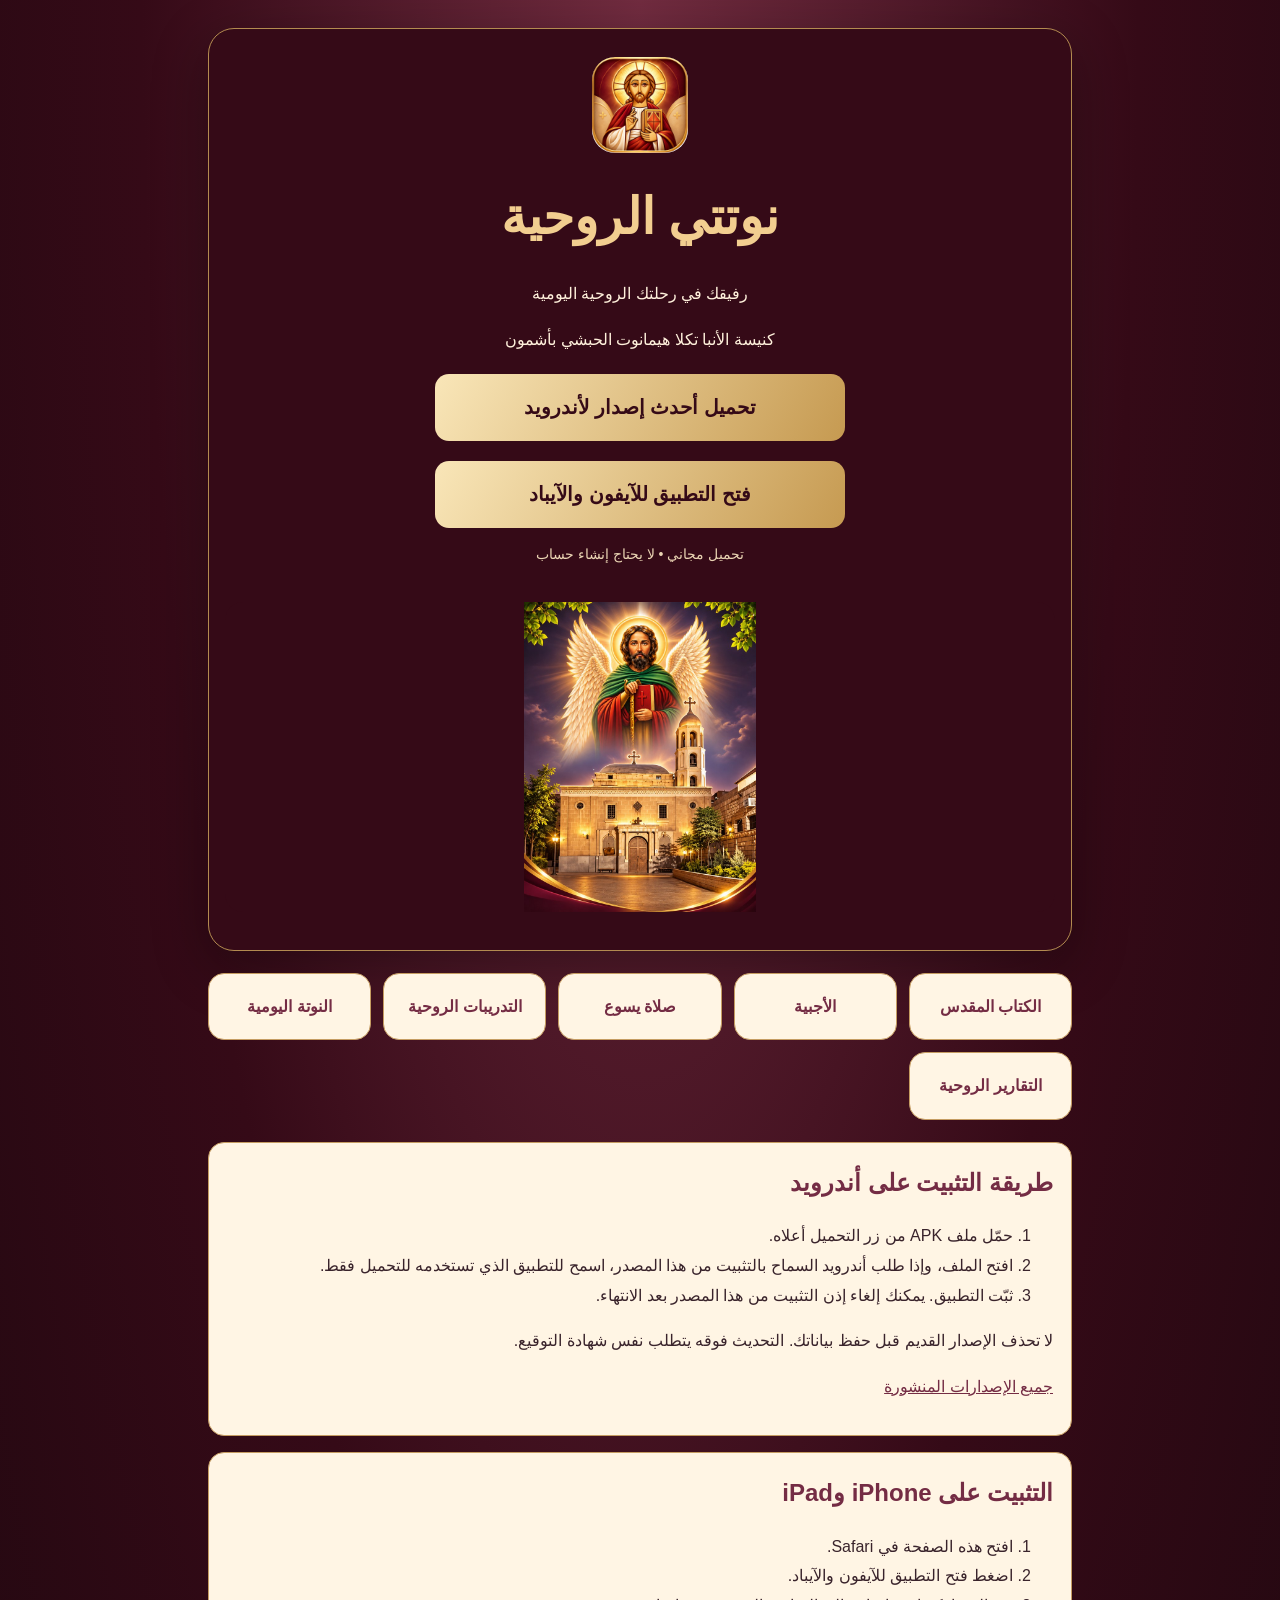
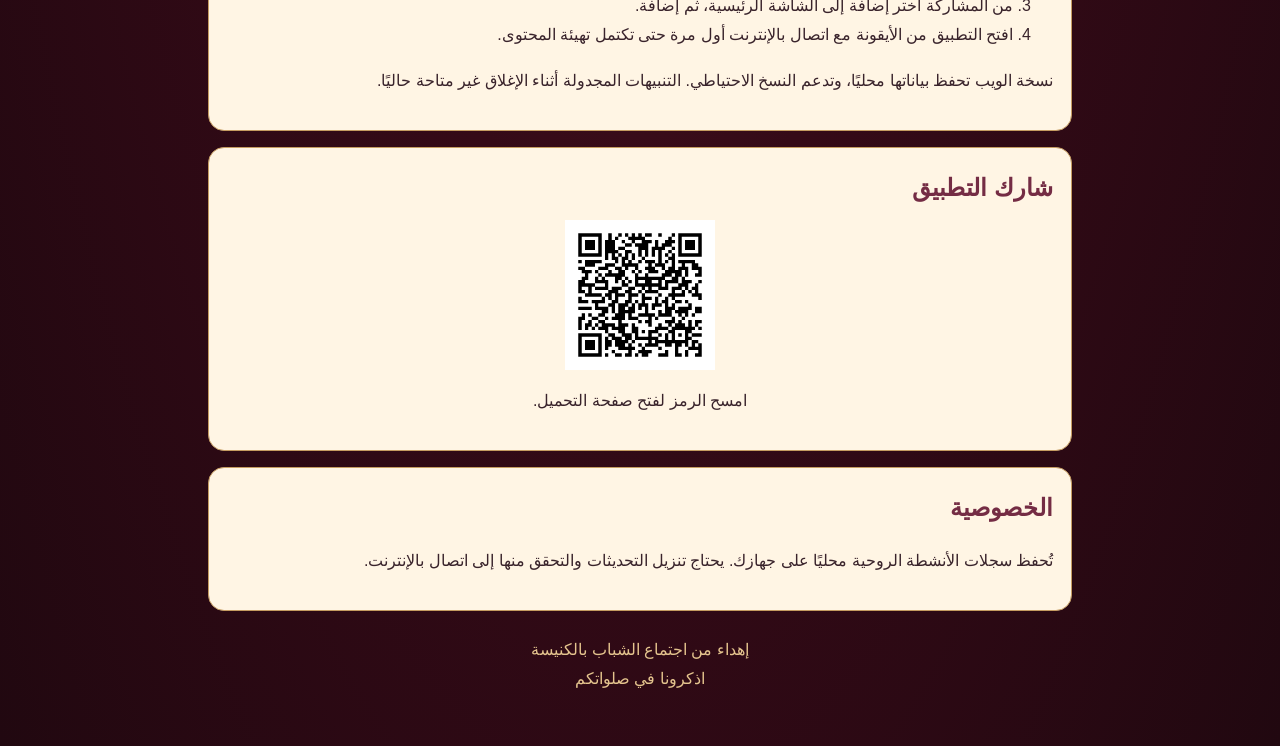
<file: docs/index.html>
<!doctype html><html lang="ar" dir="rtl"><head><meta charset="utf-8"><meta name="viewport" content="width=device-width,initial-scale=1"><meta name="theme-color" content="#350a17"><meta name="description" content="نوتتي الروحية — تطبيق للأندرويد والآيفون للكتاب المقدس والأجبية والتدريبات الروحية"><title>نوتتي الروحية | التحميل الرسمي</title><style>
*{box-sizing:border-box}body{margin:0;background:radial-gradient(ellipse at top,#722c40,#350a17 55%,#210810);color:#fff1dc;font-family:Tahoma,Arial,sans-serif;line-height:1.85}main{max-width:900px;margin:auto;padding:28px 18px}header{text-align:center;padding:28px 16px;border:1px solid #b38b50;border-radius:26px;background:#350a17;box-shadow:0 15px 55px #0005}.icon{width:96px;height:96px;object-fit:contain;border-radius:23px}h1{font-size:clamp(30px,6vw,50px);color:#f2ce90;margin:8px 0}h2{color:#742c44;margin:0 0 8px}.church{width:100%;max-height:310px;object-fit:contain;border-radius:18px;margin-top:20px;background:#350a17}.cta{display:block;max-width:410px;margin:20px auto 4px;background:linear-gradient(120deg,#f9e6b8,#c69a51);color:#350a17;text-decoration:none;padding:15px 20px;border-radius:14px;font-weight:bold;font-size:20px}.cta:hover{background:#ffe6b2}.muted{color:#ead4b3;font-size:14px}.features{display:grid;grid-template-columns:repeat(auto-fit,minmax(160px,1fr));gap:12px;margin:22px 0}.features div,.panel{background:#fff5e4;color:#39232b;border:1px solid #c59c61;border-radius:16px;padding:18px}.features div{text-align:center;font-weight:bold;color:#742c44}.panel{margin-top:16px}.panel a{color:#742c44}.qr{width:150px;height:150px;display:block;margin:10px auto}footer{text-align:center;color:#e4c48e;padding:24px 8px}a:focus-visible{outline:3px solid #e5ae42;outline-offset:4px}</style></head><body><main><header><img class="icon" src="icon.png" alt="أيقونة نوتتي الروحية"><h1>نوتتي الروحية</h1><p>رفيقك في رحلتك الروحية اليومية</p><p>كنيسة الأنبا تكلا هيمانوت الحبشي بأشمون</p><a class="cta" href="https://github.com/avataklakatana20252026-oss/ST.Takla-YouthMeeting/releases/latest/download/notety.apk">تحميل أحدث إصدار لأندرويد</a><a class="cta" href="app/">فتح التطبيق للآيفون والآيباد</a><p class="muted">تحميل مجاني • لا يحتاج إنشاء حساب</p><img class="church" src="church.jpg" alt="القديس والكنيسة"></header><section class="features" aria-label="محتويات التطبيق"><div>الكتاب المقدس</div><div>الأجبية</div><div>صلاة يسوع</div><div>التدريبات الروحية</div><div>النوتة اليومية</div><div>التقارير الروحية</div></section><section class="panel"><h2>طريقة التثبيت على أندرويد</h2><ol><li>حمّل ملف APK من زر التحميل أعلاه.</li><li>افتح الملف، وإذا طلب أندرويد السماح بالتثبيت من هذا المصدر، اسمح للتطبيق الذي تستخدمه للتحميل فقط.</li><li>ثبّت التطبيق. يمكنك إلغاء إذن التثبيت من هذا المصدر بعد الانتهاء.</li></ol><p>لا تحذف الإصدار القديم قبل حفظ بياناتك. التحديث فوقه يتطلب نفس شهادة التوقيع.</p><p><a href="https://github.com/avataklakatana20252026-oss/ST.Takla-YouthMeeting/releases">جميع الإصدارات المنشورة</a></p></section><section class="panel"><h2>التثبيت على iPhone وiPad</h2><ol><li>افتح هذه الصفحة في Safari.</li><li>اضغط فتح التطبيق للآيفون والآيباد.</li><li>من المشاركة اختر إضافة إلى الشاشة الرئيسية، ثم إضافة.</li><li>افتح التطبيق من الأيقونة مع اتصال بالإنترنت أول مرة حتى تكتمل تهيئة المحتوى.</li></ol><p>نسخة الويب تحفظ بياناتها محليًا، وتدعم النسخ الاحتياطي. التنبيهات المجدولة أثناء الإغلاق غير متاحة حاليًا.</p></section><section class="panel"><h2>شارك التطبيق</h2><img class="qr" src="qr.png" alt="رمز QR لصفحة التحميل"><p style="text-align:center">امسح الرمز لفتح صفحة التحميل.</p></section><section class="panel"><h2>الخصوصية</h2><p>تُحفظ سجلات الأنشطة الروحية محليًا على جهازك. يحتاج تنزيل التحديثات والتحقق منها إلى اتصال بالإنترنت.</p></section><footer>إهداء من اجتماع الشباب بالكنيسة<br>اذكرونا في صلواتكم</footer></main></body></html>
</file>
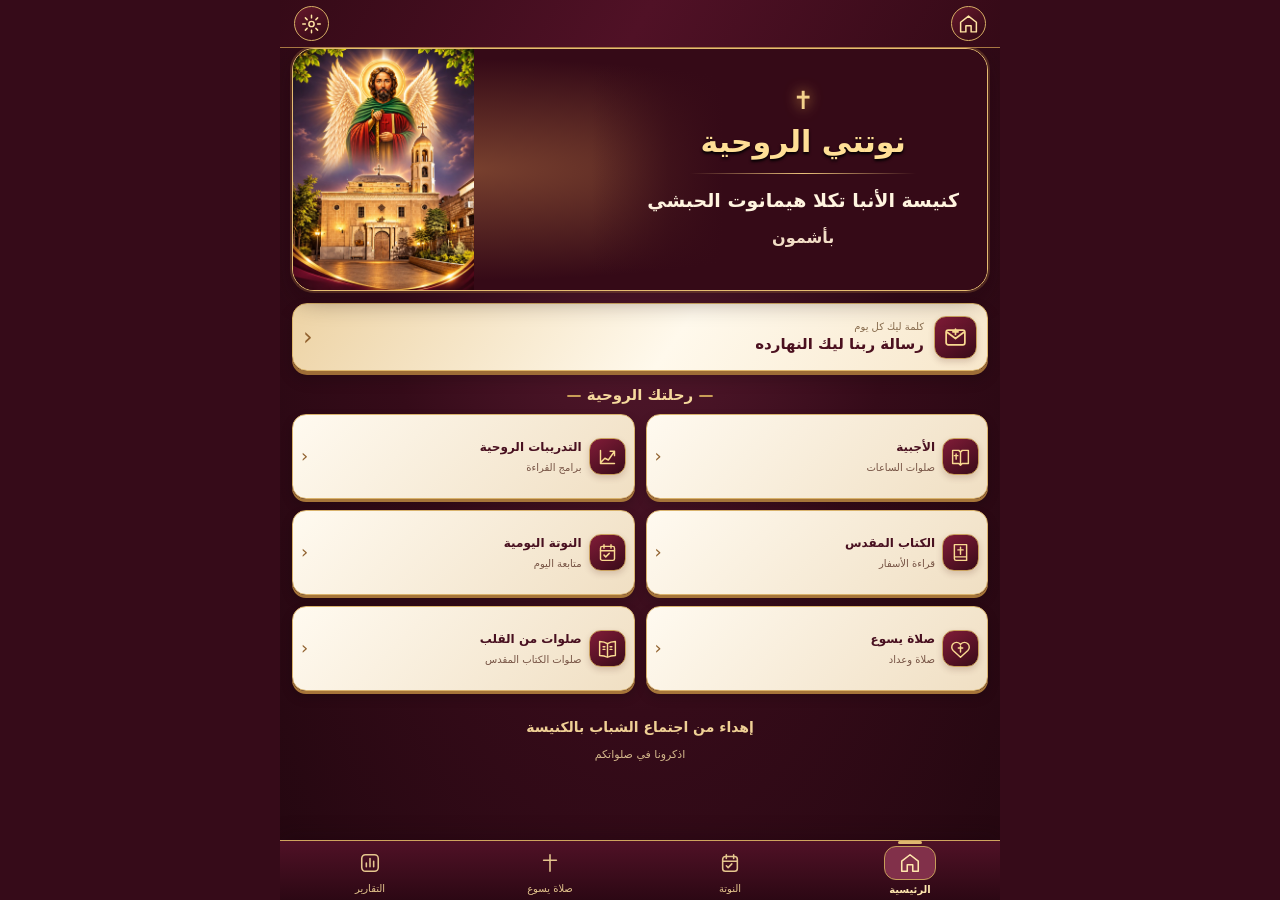
<file: app/src/main/assets/index.html>
<!doctype html><html lang="ar" dir="rtl"><head><meta charset="utf-8"><meta name="viewport" content="width=device-width,initial-scale=1,viewport-fit=cover"><meta name="theme-color" content="#350a17"><title>نوتتي الروحية</title><link rel="stylesheet" href="style.css"></head><body><div id="launchIntro" aria-hidden="true"><div class="launch-rays"></div><div class="launch-orbit"></div><img src="launch-icon.png" alt=""><div class="launch-line"></div></div><div id="app"><header class="topbar"><button id="backBtn" class="icon-btn" onclick="go('home')" aria-label="الرئيسية"><svg viewBox="0 0 24 24" fill="none" stroke="currentColor" stroke-width="1.7" stroke-linecap="round" stroke-linejoin="round"><path d="M3 10 12 3l9 7v11h-6v-7H9v7H3z"/></svg></button><div class="topbrand"><strong id="screenTitle">نوتتي الروحية</strong><span>كنيسة الأنبا تكلا هيمانوت الحبشي بأشمون</span></div><button class="icon-btn" onclick="go('settings')" aria-label="الإعدادات"><svg viewBox="0 0 24 24" fill="none" stroke="currentColor" stroke-width="1.7" stroke-linecap="round" stroke-linejoin="round"><circle cx="12" cy="12" r="3"/><path d="M12 2v3m0 14v3M2 12h3m14 0h3M5 5l2 2m10 10 2 2M5 19l2-2M17 7l2-2"/></svg></button></header><main id="view"></main><nav class="bottom-nav"><button data-page="home" onclick="go('home')"><span><svg viewBox="0 0 24 24" fill="none" stroke="currentColor" stroke-width="1.7" stroke-linecap="round" stroke-linejoin="round"><path d="M3 10 12 3l9 7v11h-6v-7H9v7H3z"/></svg></span>الرئيسية</button><button data-page="daily" onclick="go('daily')"><span><svg viewBox="0 0 24 24" fill="none" stroke="currentColor" stroke-width="1.7" stroke-linecap="round" stroke-linejoin="round"><rect x="4" y="5" width="16" height="16" rx="3"/><path d="M8 3v4m8-4v4M4 10h16m-12 5 2 2 4-4"/></svg></span>النوتة</button><button data-page="jesus" onclick="go('jesus')"><span><svg viewBox="0 0 24 24" fill="none" stroke="currentColor" stroke-width="1.7" stroke-linecap="round" stroke-linejoin="round"><path d="M12 3v18M5 9h14"/></svg></span>صلاة يسوع</button><button data-page="reports" onclick="go('reports')"><span><svg viewBox="0 0 24 24" fill="none" stroke="currentColor" stroke-width="1.7" stroke-linecap="round" stroke-linejoin="round"><rect x="3" y="3" width="18" height="18" rx="4"/><path d="M8 16v-4m4 4V7m4 9v-6"/></svg></span>التقارير</button></nav></div><div id="modalRoot"></div><script src="content.js"></script><script src="jesus_prayers.js"></script><script src="bible_data.js"></script><script src="agpeya_data.js"></script><script src="app.js"></script><script src="reading.js"></script><script src="agpeya.js"></script><script src="annual_plan.js"></script><script src="annual.js"></script><script>boot();requestAnimationFrame(()=>requestAnimationFrame(()=>{document.getElementById("launchIntro").classList.add("launch-play");setTimeout(()=>document.getElementById("launchIntro")?.remove(),1650)}));</script></body></html>
</file>
<file: app/src/main/assets/style.css>
:root{--bg:#faf7f2;--paper:#fffdfa;--wine:#74293f;--wine2:#925066;--deep:#482f38;--gold:#ad8652;--line:#e9ddd6;--muted:#85777a;--rose:#f5ebec;--shadow:0 5px 20px rgba(75,38,48,.07)}*{box-sizing:border-box}html,body{margin:0;height:100%;background:var(--bg);color:var(--deep);font-family:'Cairo','Noto Sans Arabic','Tahoma',sans-serif;-webkit-tap-highlight-color:transparent}body{overscroll-behavior:none}button,input{font-family:inherit}button{cursor:pointer}#app{display:flex;flex-direction:column;min-height:100dvh;max-width:720px;margin:auto;background:var(--bg)}.topbar{height:61px;min-height:61px;display:flex;align-items:center;padding:7px 16px;gap:12px;background:var(--paper);border-bottom:1px solid var(--line)}.topbrand{flex:1;min-width:0;text-align:center}.topbrand strong{font-size:17px;color:var(--wine);display:block;line-height:1.45}.topbrand span{display:block;font-size:9.5px;color:var(--muted);white-space:nowrap;overflow:hidden;text-overflow:ellipsis}.icon-btn{border:1px solid var(--line);background:#fff;width:36px;height:36px;border-radius:9px;font-size:21px;color:var(--wine);display:flex;align-items:center;justify-content:center}.bottom-nav{display:flex;height:64px;min-height:64px;background:#fff;box-shadow:0 -2px 12px #4f26300d;border-top:1px solid var(--line);padding-bottom:env(safe-area-inset-bottom)}.bottom-nav button{flex:1;background:transparent;border:0;font-size:11px;color:#998a8c;display:flex;flex-direction:column;align-items:center;justify-content:center;gap:3px}.bottom-nav button span{font-size:21px;line-height:1}.bottom-nav button.active{color:var(--wine);font-weight:800}main{flex:1;min-height:0;overflow-y:auto;padding:14px 17px 22px;scrollbar-width:thin}.hero{display:flex;align-items:center;min-height:190px;background:linear-gradient(118deg,#fffaf4,#f5e9e4);border:1px solid var(--line);border-radius:13px;overflow:hidden;position:relative;box-shadow:var(--shadow);padding:12px 15px}.hero-text{position:relative;z-index:1;flex:1;min-width:0}.eyebrow{font-size:11px;color:var(--gold);font-weight:700;letter-spacing:.1px}.hero h1{font-size:clamp(22px,6.8vw,30px);line-height:1.55;color:var(--wine);margin:2px 0 3px;font-weight:800}.hero .churchname{font-size:12px;line-height:1.9;color:#63464e;font-weight:600}.hero img{width:41%;height:184px;object-fit:contain;object-position:bottom center;filter:drop-shadow(0 5px 6px #65322518);align-self:end}.hero .tower{position:absolute;left:2%;bottom:-2px;width:29%;height:135px;opacity:.11;z-index:0;object-fit:contain;pointer-events:none}.section-label{margin:18px 2px 11px;color:var(--wine);font-size:14px;font-weight:800}.home-grid{display:grid;grid-template-columns:1fr 1fr;gap:11px}.home-tile{background:var(--paper);border:1px solid var(--line);min-height:103px;border-radius:11px;box-shadow:var(--shadow);display:flex;align-items:center;gap:11px;padding:13px 12px;text-align:right;color:var(--wine);font-size:13px;font-weight:800;line-height:1.6}.home-tile:active,.btn:active{transform:scale(.987)}.tile-icon{flex:none;width:37px;height:37px;border-radius:10px;background:var(--rose);color:var(--wine);display:grid;place-items:center;font-size:24px;font-weight:400}.home-tile small{display:block;font-size:10px;color:var(--muted);font-weight:400;margin-top:2px}.home-tile.special{background:#f4e8e9;border-color:#e4cbd0}.footer-note{text-align:center;margin:20px 0 0;color:var(--wine);font-size:13px;font-weight:750;line-height:1.9}.footer-note small{display:block;font-size:10px;color:var(--muted);font-weight:400}.ornament{height:2px;width:36px;background:var(--gold);margin:12px auto}.page-title{display:flex;align-items:center;justify-content:space-between;gap:10px;margin:3px 0 13px}.page-title h1{margin:0;color:var(--wine);font-size:21px}.subtext{font-size:12px;color:var(--muted);line-height:1.85}.card{background:var(--paper);border:1px solid var(--line);border-radius:12px;padding:14px;margin-bottom:11px;box-shadow:var(--shadow)}.card h2{color:var(--wine);font-size:15px;margin:0 0 10px}.tag{background:var(--rose);color:var(--wine);padding:5px 10px;border-radius:7px;font-size:11px}.pill-date{font-size:11px;color:var(--muted);background:#f3ece8;padding:5px 9px;border-radius:6px}.grid-checks{display:grid;grid-template-columns:repeat(2,minmax(0,1fr));gap:4px 10px}.check-item{display:flex;align-items:center;gap:8px;min-height:37px;color:#40353a;font-size:12.5px;cursor:pointer;line-height:1.5}.check-item input{accent-color:var(--wine);width:18px;height:18px;flex:none}.compact .card{padding:11px 13px;margin-bottom:7px}.compact .card h2{margin-bottom:5px}.compact .check-item{min-height:32px;font-size:12px}.btn{background:var(--wine);color:#fff;border:0;border-radius:9px;min-height:40px;padding:9px 14px;font-size:13px;font-weight:750}.btn.alt{background:var(--rose);color:var(--wine);border:1px solid #ead1d6}.btn.line{background:#fff;color:var(--wine);border:1px solid var(--line)}.row{display:flex;align-items:center;gap:9px}.space{justify-content:space-between}.stack{display:flex;flex-direction:column;gap:10px}.prayer-focus{display:flex;align-items:center;justify-content:center;flex-direction:column;min-height:52dvh;padding:30px 5px;text-align:center}.prayer-focus blockquote{margin:16px 0;color:var(--wine);font-size:clamp(27px,7vw,39px);font-weight:800;line-height:2.05;max-width:560px}.mini-cross{color:var(--gold);font-size:28px}.count-tap{border:1px solid #dfc8ce;border-radius:10px;background:#fff;display:flex;align-items:center;padding:7px 9px;gap:9px}.count-number{font-size:24px;color:var(--wine);font-weight:800;min-width:27px;text-align:center}.count-tap img{width:43px;height:43px;object-fit:cover;border-radius:50%;background:#f8f0e6;object-position:50% 15%}.hint{font-size:10px;color:var(--muted)}.reading{white-space:pre-wrap;font-size:20px;line-height:2.05;color:#372e30;overflow-wrap:anywhere}.verse{font-size:21px;line-height:2.1;font-weight:700;color:var(--wine);white-space:pre-wrap;margin:7px 0}.verse-source{color:#9a7450;font-size:12px}.message{font-size:18px;line-height:2;color:#463639;white-space:pre-wrap}.search{width:100%;padding:12px 13px;background:#fff;border:1px solid var(--line);border-radius:8px;font-size:14px;margin-bottom:12px;outline-color:var(--wine)}.prayer-row{width:100%;display:flex;align-items:center;justify-content:space-between;text-align:right;gap:10px;padding:13px 12px;background:#fff;border:1px solid var(--line);border-radius:9px;margin-bottom:8px;color:var(--wine)}.prayer-row strong{font-size:13px}.prayer-row small{font-size:10px;color:var(--muted);display:block;margin-top:4px}.report-kpis{display:grid;grid-template-columns:1fr 1fr;gap:9px}.kpi{border:1px solid var(--line);background:#fff;border-radius:10px;padding:13px}.kpi small{display:block;color:var(--muted);font-size:11px}.kpi strong{font-size:27px;color:var(--wine);display:block;margin:3px 0}.report-line{display:flex;align-items:center;justify-content:space-between;gap:7px;padding:10px 0;border-bottom:1px solid #f0e7e4;font-size:13px}.report-line:last-child{border-bottom:0}.report-line strong{color:var(--wine)}.field{border:1px solid var(--line);border-radius:8px;background:#fff;padding:11px;min-width:0;width:100%;color:var(--deep);font-size:13px}.notice{background:#fcf2ea;border:1px solid #eedcc7;color:#7e603e;border-radius:10px;padding:12px;font-size:12px;line-height:1.9;margin-bottom:10px}.notice.severe{background:#f9e9eb;border-color:#e8c2ca;color:#842e43}.setting-row{display:flex;justify-content:space-between;align-items:center;border-bottom:1px solid var(--line);padding:12px 0;gap:12px;font-size:13px}.setting-row input{accent-color:var(--wine);width:20px;height:20px}.modal-shade{position:fixed;inset:0;background:#2e2027aa;display:flex;align-items:center;justify-content:center;padding:22px;z-index:50}.modal{max-width:420px;width:100%;background:var(--paper);border-radius:15px;padding:22px;max-height:83dvh;overflow:auto;box-shadow:0 22px 70px #0004}.modal h2{font-size:19px;color:var(--wine);margin:0 0 12px}.actions{display:flex;flex-wrap:wrap;gap:8px;margin-top:15px}.muted{color:var(--muted)}.empty{text-align:center;color:var(--muted);padding:25px 10px;font-size:13px}.label{font-size:12px;font-weight:700;color:var(--wine);margin-bottom:5px;display:block}@media(max-height:780px){.hero{min-height:155px;padding:8px 13px}.hero img{height:153px}.home-tile{min-height:86px;padding:9px 10px}.home-grid{gap:8px}.section-label{margin:12px 2px 8px}.footer-note{margin-top:11px}main{padding-top:9px}.tile-icon{width:31px;height:31px;font-size:21px}.home-tile{font-size:12px}.home-tile small{font-size:9px}}@media(max-width:350px){.home-tile{gap:7px;padding:9px 7px;font-size:11px}.tile-icon{width:29px;height:29px;font-size:19px}.grid-checks{column-gap:5px}.check-item{font-size:11px}}@media print{.topbar,.bottom-nav,.btn,.icon-btn,.search,.no-print{display:none!important}main{overflow:visible!important}.card{box-shadow:none}body{background:white}}

/* v7 refinement: restrained premium modern mobile UI */
:root{--bg:#fbf8f4;--paper:#fffefc;--wine:#742c44;--gold:#ad8b59;--line:#e8ded8;--shadow:0 3px 16px rgba(72,38,50,.055)}
body{font-family:Tahoma,"Noto Sans Arabic",Arial,sans-serif}.hero{background:linear-gradient(120deg,#fffefd,#f7eee9);border-radius:10px}.home-tile{border-radius:9px;box-shadow:0 2px 10px #4b26300b}.tile-icon{border-radius:8px}.card,.prayer-row,.kpi{border-radius:9px}.prayer-focus blockquote{font-weight:750;line-height:1.95}.bottom-nav{box-shadow:0 -1px 9px #4f263010}.notice{border-radius:8px}.field{font-size:12px}select.field{min-height:40px}.home-tile.special{background:#f9f1ef}.topbrand span{font-size:9px}.hero .tower{opacity:.14}

.diary-date{max-width:132px;width:132px;height:35px;padding:4px 6px;font-size:11px}.page-title:has(.diary-date) h1{font-size:17px}

/* Flat modern line icons and compact responsive home */
.tile-icon svg{display:block}.tile-icon{background:#f7efec}.home-tile.special .tile-icon{background:#f1e2e5}.home-tile{font-weight:700}.hero h1{letter-spacing:0}.hero-text .churchname{max-width:200px}.topbrand strong{font-weight:750}
@media(max-height:740px){.hero{min-height:142px}.hero img{height:136px}.home-tile{min-height:74px}.section-label{margin:9px 2px 7px}.footer-note{margin-top:7px}main{padding-bottom:10px}.bottom-nav{height:55px;min-height:55px}}


/* v9 premium refresh */
.topbar{height:74px;min-height:74px;padding:10px 18px;border-bottom:1px solid #e7ddd8;background:linear-gradient(180deg,#fffefd 0%,#fbf7f3 100%);box-shadow:0 10px 25px rgba(71,39,49,.04)}
.topbrand strong{font-size:19px;font-weight:800;letter-spacing:.1px}
.topbrand span{font-size:11px}
.icon-btn{width:46px;height:46px;border-radius:16px;background:linear-gradient(180deg,#fff,#f7efeb);box-shadow:0 8px 18px rgba(90,53,65,.06);font-size:24px}
main{padding:18px 18px 24px}
.premium-hero{min-height:225px;padding:18px 18px 12px;border-radius:24px;background:radial-gradient(circle at top right,rgba(173,139,89,.15),transparent 32%),linear-gradient(135deg,#fffdfb 0%,#f6ece7 55%,#f3e6df 100%);box-shadow:0 16px 40px rgba(79,39,54,.08)}
.premium-hero .hero-text{padding-inline-start:4px}
.premium-hero .hero-subline{margin-top:12px;font-size:12.5px;line-height:1.85;color:#765a61;background:rgba(255,255,255,.55);padding:8px 12px;border:1px solid rgba(116,44,68,.08);border-radius:999px;display:inline-block;backdrop-filter:blur(4px)}
.premium-hero h1{font-size:clamp(28px,7vw,34px);margin-top:4px}
.premium-hero .churchname{font-size:16px;line-height:1.8;color:#5b4048}
.premium-hero img:not(.tower){height:215px;width:38%}
.premium-hero .tower{opacity:.12;width:32%}
.quick-strip{display:grid;grid-template-columns:repeat(3,1fr);gap:10px;margin:16px 0 10px}
.quick-pill{background:linear-gradient(180deg,#fff,#fbf5f1);border:1px solid #eadfda;border-radius:18px;padding:12px 10px;box-shadow:0 8px 24px rgba(76,42,54,.045);text-align:center}
.quick-pill strong{display:block;font-size:22px;color:var(--wine);margin-bottom:3px}
.quick-pill span{font-size:11px;color:#7e7174}
.section-label{font-size:18px;margin:20px 4px 12px}
.premium-grid{gap:14px;margin-top:12px}
.home-tile{min-height:118px;border-radius:22px;padding:16px 14px;border:1px solid #eadfd9;box-shadow:0 14px 32px rgba(76,41,53,.06);background:linear-gradient(180deg,#fffefd,#fbf6f2)}
.home-tile.special{background:linear-gradient(180deg,#f9efef,#f7ecec);border-color:#ead3d8}
.tile-icon{width:48px;height:48px;border-radius:16px;background:linear-gradient(180deg,#f8f0ec,#f2e3e6);box-shadow:inset 0 1px 0 rgba(255,255,255,.9);color:var(--wine)}
.tile-icon svg{width:26px;height:26px}
.home-tile span{font-size:15px;line-height:1.7}
.home-tile small{font-size:11.5px;margin-top:4px;line-height:1.7}
.footer-note{margin:26px 0 6px;font-size:18px;line-height:1.8}
.footer-note small{font-size:12px}
.page-title{margin:6px 0 16px}
.page-title h1{font-size:24px}
.tag{padding:7px 11px;border-radius:999px;background:#f4e8e9;font-weight:700}
.jesus-hero{background:linear-gradient(180deg,#fffefd 0%,#f9f3ef 100%);border:1px solid #eadfd8;border-radius:24px;padding:16px;box-shadow:0 16px 34px rgba(71,38,49,.06)}
.jesus-stats{display:grid;grid-template-columns:repeat(3,1fr);gap:10px;margin-bottom:14px}
.stat-box{background:#fff;border:1px solid #eee1db;border-radius:18px;padding:12px 10px;text-align:center;box-shadow:0 6px 18px rgba(70,36,47,.04)}
.stat-box.primary{background:linear-gradient(180deg,#fff8f8,#f9edee);border-color:#e8d1d6}
.stat-box small{display:block;font-size:11px;color:#87777b;margin-bottom:4px}
.stat-box strong{display:block;font-size:24px;color:var(--wine)}
.count-tap.giant{width:100%;justify-content:space-between;align-items:center;padding:14px 16px;border-radius:22px;border:1px solid #e6d6cd;background:linear-gradient(135deg,#fff6f1,#fdfaf7);box-shadow:0 14px 24px rgba(95,63,45,.08);min-height:96px;transition:transform .12s ease, box-shadow .12s ease}
.count-tap.giant:active{transform:scale(.985)}
.tap-visual{display:flex;align-items:center;gap:14px;text-align:right}
.tap-visual img{width:62px;height:62px;border-radius:18px;padding:3px;background:linear-gradient(180deg,#fff4e9,#f7e2cf);box-shadow:0 8px 20px rgba(98,67,33,.13)}
.tap-visual b{display:block;color:var(--wine);font-size:18px;margin-bottom:3px}
.tap-visual span{display:block;font-size:12px;color:#7d6e73}
.tap-plus{font-size:24px;font-weight:800;color:#9f7b49;background:#fff;border:1px solid #ead9cb;min-width:54px;height:54px;border-radius:18px;display:grid;place-items:center;box-shadow:0 8px 18px rgba(95,63,45,.08)}
.count-tap.giant.pulse{animation:pulseTap .26s ease 1}
@keyframes pulseTap{0%{transform:scale(1)}50%{transform:scale(.985);box-shadow:0 8px 18px rgba(95,63,45,.15)}100%{transform:scale(1)}}
.jesus-actions{margin-top:12px;align-items:flex-start}
.jesus-actions .hint{font-size:12px;line-height:1.85;max-width:70%}
.premium-prayer-focus{min-height:43dvh;padding:30px 10px 10px}
.premium-prayer-focus blockquote{font-size:clamp(30px,7.2vw,44px);line-height:2.0;letter-spacing:.1px}
.ornament.wide{width:104px;height:4px;border-radius:999px;background:linear-gradient(90deg,#b49260,#d0b07a,#b49260)}
.bottom-nav{height:74px;min-height:74px;border-top:1px solid #e9dfda;background:rgba(255,255,255,.96);backdrop-filter:blur(10px);box-shadow:0 -10px 30px rgba(75,37,48,.06)}
.bottom-nav button{font-size:12px;gap:5px}
.bottom-nav button span{font-size:23px}
.bottom-nav button.active{position:relative}
.bottom-nav button.active::before{content:'';position:absolute;top:6px;left:50%;transform:translateX(-50%);width:28px;height:3px;border-radius:999px;background:var(--wine)}
.card,.prayer-row,.kpi,.field{border-radius:18px}
.card{box-shadow:0 14px 30px rgba(71,37,49,.05);padding:16px}
.btn{border-radius:14px;min-height:44px;padding:10px 15px;box-shadow:0 10px 18px rgba(116,44,68,.14)}
.btn.line,.btn.alt{box-shadow:none}
@media(max-width:420px){
  .premium-hero{min-height:205px;padding:16px 14px 10px}
  .premium-hero img:not(.tower){height:188px;width:42%}
  .quick-strip{grid-template-columns:1fr;gap:8px}
  .home-grid{grid-template-columns:1fr 1fr}
  .home-tile{min-height:110px;padding:14px 12px}
  .tile-icon{width:44px;height:44px}
  .jesus-stats{grid-template-columns:1fr}
  .count-tap.giant{padding:12px 13px}
  .tap-visual b{font-size:16px}
  .jesus-actions{flex-direction:column;gap:10px}
  .jesus-actions .hint{max-width:100%}
}

.premium-prayer-focus{min-height:0;padding:24px 15px 30px;margin-top:16px;background:linear-gradient(145deg,#fffdf9,#f8efea);border:1px solid var(--line);border-radius:24px}.premium-prayer-focus blockquote{font-size:clamp(22px,5.7vw,32px);line-height:1.9;overflow-wrap:anywhere;white-space:pre-wrap;margin:12px 0 18px}.prayer-change{animation:prayerReveal .24s ease-out}@keyframes prayerReveal{from{opacity:.2;transform:translateY(5px)}to{opacity:1;transform:translateY(0)}}@media(prefers-reduced-motion:reduce){.prayer-change{animation:none}}@media(max-width:420px){.jesus-stats{grid-template-columns:repeat(3,minmax(0,1fr));gap:6px}.stat-box{padding:8px 4px}.stat-box small{font-size:10px}.quick-strip{grid-template-columns:repeat(3,minmax(0,1fr));gap:6px}.quick-pill{padding:8px 4px}}
/* V12: editorial, youth-oriented interface; stable viewport shell */
:root{--bg:#f6f3ef;--paper:#fffefa;--wine:#62243b;--deep:#35252d;--gold:#b58e55;--muted:#74696c;--line:#e8ded8}
html,body{height:100%;overflow:hidden}body{font-family:system-ui,'Noto Sans Arabic',Arial,sans-serif}#app{height:100vh;height:100dvh;min-height:0;overflow:hidden;background:radial-gradient(ellipse at 100% 0,#eadad5 0,transparent 38%),var(--bg)}.topbar{height:62px;min-height:62px;padding:8px 14px;background:#fffefa;border:0;box-shadow:none}.topbrand strong{font-size:17px;line-height:1.5}.topbrand span{font-size:9px}.icon-btn{width:38px;height:38px;border-radius:12px;box-shadow:none;background:#f6f0ec;border:0}.icon-btn svg,.bottom-nav svg{width:22px;height:22px;display:block}main{padding:12px 15px 16px;overflow:auto;overscroll-behavior:contain}.bottom-nav{flex-shrink:0;height:62px;min-height:62px;background:#fffefa;box-shadow:0 -5px 24px #3a20200a}.bottom-nav button{font-size:10px;gap:4px}.bottom-nav button.active::before{top:0;width:24px;height:3px}.bottom-nav button.active span{background:#f2e5e8;border-radius:12px;padding:5px 14px}.bottom-nav button span{padding:5px 14px}.welcome-art{position:relative;overflow:hidden;isolation:isolate;display:flex;align-items:center;min-height:180px;border-radius:22px;background:radial-gradient(ellipse at 12% 40%,#b78e6655,transparent 55%),linear-gradient(135deg,#321823,#652b42 70%,#81465a);color:#fff5e6;box-shadow:0 10px 24px #51253825;padding:20px 16px}.welcome-art:before{content:'';position:absolute;inset:8px;border:1px solid #e8c99845;border-radius:16px;pointer-events:none}.welcome-copy{z-index:2;width:60%}.welcome-kicker{font-size:11px;color:#e8c893;font-weight:600}.welcome-copy h1{font-size:clamp(23px,6.4vw,31px);margin:6px 0;line-height:1.5;color:#fffaf2}.welcome-copy p{font-size:13px;line-height:1.8;margin:0;color:#f1ddd9}.gold-rule{display:block;background:linear-gradient(90deg,#a9783f,#e4c995);height:2px;width:42px;border-radius:4px;margin-top:14px}.welcome-saint{position:absolute;left:5%;bottom:0;height:94%;width:43%;object-fit:contain;object-position:bottom;filter:drop-shadow(0 4px 12px #0005);z-index:1}.welcome-tower{position:absolute;left:0;bottom:0;height:80%;opacity:.13;z-index:0}.feature-link{width:100%;margin:12px 0 0;border:1px solid #e5d3bc;border-radius:17px;background:linear-gradient(110deg,#f4e5d1,#fffcf7);padding:12px;display:flex;align-items:center;gap:10px;text-align:right;color:var(--wine);min-height:72px}.feature-symbol{display:grid;place-items:center;width:43px;height:43px;border-radius:14px;color:#fff5e6;background:#692d44;flex:none}.feature-link small,.feature-link strong{display:block}.feature-link small{font-size:10px;color:#866a4c}.feature-link strong{font-size:14px;margin-top:3px}.arrow{margin-inline-start:auto;font-size:24px;font-weight:400;color:#ad8652}.section-label{font-size:14px;margin:16px 2px 9px}.modern-grid{gap:9px;margin:0}.modern-grid .home-tile{min-height:83px;padding:10px;border-radius:16px;box-shadow:0 4px 13px #49263708;gap:9px;background:#fffefa;align-items:center}.modern-grid .tile-icon{width:35px;height:35px;border-radius:11px;background:#f2e7e9;box-shadow:none}.modern-grid .tile-icon svg{width:21px;height:21px}.modern-grid .tile-copy{font-size:12px;line-height:1.5;min-width:0}.modern-grid .tile-copy small{font-size:9px;line-height:1.5;margin-top:4px}.modern-grid .arrow{font-size:18px}.modern-grid .tile-settings{grid-column:1/-1;min-height:56px}.modern-grid .tile-settings .tile-copy small{display:inline;margin-inline-start:8px}.tile-jesus .tile-icon,.tile-prayers .tile-icon{background:#eee5d5;color:#906b37}.footer-note{font-size:12px;margin:14px 0 0}.footer-note small{font-size:10px}.feature-link:active,.home-tile:active,.dock-tap:active{transform:scale(.98)}.feature-link,.home-tile,.dock-tap{transition:transform .15s ease}.prayer-layout{height:100%;min-height:0;display:flex;flex-direction:column;gap:10px}.prayer-toolbar{display:flex;align-items:center;justify-content:space-between;gap:8px;color:var(--wine);font-size:13px;font-weight:700;flex:none}.font-controls{display:flex;align-items:center;gap:7px;font-size:10px;color:var(--muted)}.font-controls button{border:1px solid var(--line);border-radius:10px;background:#fffefa;width:38px;height:36px;font-size:23px;line-height:1;color:var(--wine)}.prayer-stage{flex:1;min-height:0;display:flex;flex-direction:column;align-items:center;justify-content:center;position:relative;border-radius:22px;border:1px solid #e5d8cc;background:radial-gradient(ellipse at 50% 0,#f1dfc880,transparent 55%),#fffdfa;padding:18px 16px;box-shadow:0 6px 25px #5b302a0a;overflow:hidden}.stage-cross{font-size:28px;color:var(--gold);flex:none;margin-bottom:12px}.prayer-scroll{min-height:0;max-height:100%;overflow:auto;width:100%;text-align:center;overscroll-behavior:contain}.prayer-stage blockquote{margin:0;color:var(--wine);line-height:1.85;font-weight:650;overflow-wrap:anywhere;white-space:pre-wrap}.prayer-stage .gold-rule{flex:none;margin:18px auto 0}.prayer-dock{flex:none;display:grid;grid-template-columns:1fr 1.25fr 1fr;align-items:center;gap:6px 8px;background:#fffefa;border:1px solid var(--line);padding:10px 12px;border-radius:20px;box-shadow:0 5px 22px #4e26310a}.dock-stat{text-align:center}.dock-stat small{display:block;font-size:10px;color:var(--muted)}.dock-stat strong{display:block;color:var(--wine);font-size:25px;line-height:1.6}.dock-tap{display:flex;flex-direction:column;align-items:center;gap:2px;border:0;background:transparent;color:var(--wine);font-size:11px;font-weight:700;padding:0;touch-action:manipulation}.dock-tap img{width:77px;height:77px;object-fit:contain;display:block}.dock-tap.pulse img{animation:dockPulse .22s ease}@keyframes dockPulse{50%{transform:scale(.91)}}.resume-button{grid-column:1/3;justify-self:start;background:#f5e9eb;color:var(--wine);border:0;border-radius:10px;padding:8px 12px;font-size:11px}.carry-label{font-size:9px;text-align:center;color:var(--muted)}main[data-screen=jesus]{overflow:hidden}.card,.prayer-row,.kpi{border-radius:15px;box-shadow:0 4px 16px #4e263108}.btn{background:var(--wine);box-shadow:none}.field{border-radius:12px}.setting-row{line-height:1.6}.setting-row input[type=checkbox]{appearance:none;width:42px;height:24px;border-radius:99px;background:#d9d1cf;position:relative;flex:none;transition:background .2s}.setting-row input[type=checkbox]:checked{background:var(--wine)}.setting-row input[type=checkbox]:before{content:'';position:absolute;top:3px;left:3px;width:18px;height:18px;background:white;border-radius:50%;transition:transform .2s}.setting-row input[type=checkbox]:checked:before{transform:translateX(18px)}@media(max-height:690px){.welcome-art{min-height:150px;padding:14px}.modern-grid .home-tile{min-height:69px}.feature-link{min-height:60px}.topbar{height:54px;min-height:54px}.bottom-nav{height:55px;min-height:55px}.prayer-stage{padding:12px}.dock-tap img{width:63px;height:63px}}@media(prefers-reduced-motion:reduce){*{animation:none!important;transition:none!important}}
.reading-banner{background:linear-gradient(130deg,#381728,#782e48);color:#fff8eb;border-radius:24px;padding:24px;margin-bottom:18px;box-shadow:0 12px 30px #54223522}.reading-banner h1{font-size:25px;margin:8px 0}.reading-banner small{color:#e6c58b}.reading-banner p{margin:0}.reader-selects{display:grid;gap:8px}.reader-selects select{height:46px}.reader-tools{display:flex;gap:8px;margin:14px 0;position:sticky;top:0;background:var(--bg);padding:6px 0;z-index:2}.reader-paper{padding:18px;background:#fffdf9;border-radius:18px;border:1px solid #e8ded5;margin:12px 0}.reader-paper h2{font-size:17px;color:var(--wine);border-bottom:1px solid #e6d4bd;padding-bottom:12px}.bible-text{white-space:pre-wrap;line-height:2.1;overflow-wrap:anywhere}.reader-paper.night{background:#202023;color:#f6ead9;border-color:#444}.reader-paper.night h2{color:#e9c38b}.fast-feature{width:100%;display:flex;align-items:center;gap:14px;text-align:right;background:#fffaf2;border:1px solid #e5d2b5;border-radius:22px;color:#742c44;padding:20px}.fast-feature>span{font-size:42px;color:#ad8652}.fast-feature h2{margin:6px 0;font-size:20px}.fast-feature p{font-size:12px;margin:0}.fast-feature b{margin-right:auto;font-size:28px}.fast-slot{background:#fff;border:1px solid #eaded5;border-radius:20px;padding:18px;margin:14px 0}.fast-slot small{color:#947348}.fast-slot h2{font-size:18px;line-height:1.8;color:#742c44}.fast-slot .btn{width:100%}.fast-slot .check-item{margin-top:10px}

.fast-progress{background:linear-gradient(145deg,#fffdfa,#f8f0e7);border:1px solid #e6d6c5;border-radius:20px;padding:17px;margin:14px 0 18px;color:#742c44}.fast-progress-head,.fast-progress-foot{display:flex;justify-content:space-between;align-items:center;gap:8px}.fast-progress-head h2{font-size:17px;margin:4px 0 12px}.fast-progress-head small,.fast-progress-foot{font-size:11px;color:#79676a}.fast-progress-head strong{font-size:30px;font-variant-numeric:tabular-nums}.fast-progress-track{height:9px;border-radius:99px;background:#e9ddd4;overflow:hidden;margin:8px 0 12px}.fast-progress-track>div{height:100%;background:linear-gradient(90deg,#b38d55,#742c44);border-radius:99px;transition:width .35s ease}.fast-success{text-align:center}.fast-success-icon{margin:0 auto 12px;width:62px;height:62px;display:grid;place-items:center;border-radius:50%;background:#f1e5d3;color:#742c44;font-size:32px;animation:fastPop .3s ease}.fast-success p{line-height:1.9;color:#59444a}.fast-success .btn{width:100%}@keyframes fastPop{from{transform:scale(.8);opacity:0}to{transform:scale(1);opacity:1}}@media(prefers-reduced-motion:reduce){.fast-success-icon{animation:none}.fast-progress-track>div{transition:none}}

.agpeya-head{color:var(--wine);padding:4px 0 10px}.agpeya-head h1{font-size:23px;margin:3px 0}.agpeya-progress{display:flex;gap:12px;align-items:center;font-size:12px;color:var(--wine)}.agpeya-progress>div{height:5px;background:#e9ddd4;flex:1;border-radius:99px;overflow:hidden}.agpeya-progress i{display:block;height:100%;background:var(--gold)}.agpeya-paper{min-height:44vh;touch-action:pan-y;animation:agpIn .18s ease}.agpeya-nav{position:sticky;bottom:0;display:flex;align-items:center;justify-content:space-between;gap:10px;padding:10px 0;background:var(--bg)}.agpeya-nav span{font-size:12px;color:var(--wine)}.agpeya-nav button:disabled{opacity:.35}@keyframes agpIn{from{opacity:.5;transform:translateX(-8px)}to{opacity:1;transform:translateX(0)}}

/* V18: compact prayer reader; content takes available viewport */
main[data-screen=agpeya]{display:flex;flex-direction:column;overflow:hidden;padding:7px 10px 5px;gap:5px}
main[data-screen=agpeya] .agpeya-compact{display:grid;grid-template-columns:36px minmax(0,1fr);align-items:center;gap:4px 6px;flex:none}
.agpeya-compact .label{font-size:10px;margin:0;color:var(--muted)}
.agpeya-compact .field{height:32px;min-height:32px;padding:3px 8px;font-size:12px;border-radius:8px}
main[data-screen=agpeya] .reader-tools{position:static;flex:none;margin:0;padding:0;gap:5px}
main[data-screen=agpeya] .reader-tools .btn{min-height:30px;padding:3px 10px;font-size:11px;border-radius:8px}
main[data-screen=agpeya] .agpeya-progress{flex:none;font-size:10px;gap:6px}
main[data-screen=agpeya] .agpeya-paper{flex:1;min-height:0;overflow-y:auto;overscroll-behavior:contain;margin:0;padding:9px 12px;border-radius:12px}
.agpeya-paper h2{font-size:15px;margin:0 0 6px;padding-bottom:5px}
main[data-screen=agpeya] .agpeya-nav{position:static;flex:none;padding:0;gap:6px}
main[data-screen=agpeya] .agpeya-nav .btn,main[data-screen=agpeya] > .btn{min-height:32px;padding:4px 14px;font-size:12px;border-radius:8px}
body:has(main[data-screen=agpeya]) .topbar{height:48px;min-height:48px;padding:4px 12px}
body:has(main[data-screen=agpeya]) .topbar .icon-btn{width:34px;height:34px}
body:has(main[data-screen=agpeya]) .topbrand strong{font-size:16px}
body:has(main[data-screen=agpeya]) .topbrand span{display:none}

#launchIntro{position:fixed;inset:0;z-index:9999;display:grid;place-items:center;overflow:hidden;background:radial-gradient(ellipse at center,#78384b,#34101e 72%);pointer-events:auto}#launchIntro img{width:min(37vw,170px);aspect-ratio:1;border-radius:25%;position:relative;z-index:2;box-shadow:0 15px 70px #e6b56455;opacity:0;transform:scale(.65)}.launch-rays,.launch-orbit{position:absolute;width:min(85vw,360px);aspect-ratio:1;border-radius:50%;opacity:0}.launch-rays{background:conic-gradient(from 0deg,transparent,#e9bb7633,transparent,#e9bb7633,transparent);filter:blur(18px)}.launch-orbit{border:1px solid #e7c17b;box-shadow:0 0 35px #d9af6844,inset 0 0 35px #d9af6822}.launch-line{position:absolute;top:calc(50% + min(24vw,110px));height:2px;width:100px;background:linear-gradient(90deg,transparent,#e9c27d,transparent);opacity:0}.launch-play{animation:launchExit .42s 1.18s ease both}.launch-play img{animation:launchIcon 1.35s cubic-bezier(.2,.8,.2,1) both}.launch-play .launch-orbit{animation:launchOrbit 1.3s ease-out both}.launch-play .launch-rays{animation:launchRays 1.4s ease-out both}.launch-play .launch-line{animation:launchLine 1.2s ease both}@keyframes launchIcon{0%{opacity:0;transform:scale(.65)}35%{opacity:1;transform:scale(1.05)}65%{transform:scale(1)}100%{opacity:1;transform:scale(1.16)}}@keyframes launchOrbit{0%{opacity:0;transform:scale(.3)}40%{opacity:.8}100%{opacity:0;transform:scale(1.4)}}@keyframes launchRays{0%{opacity:0;transform:scale(.5) rotate(-30deg)}55%{opacity:1}100%{opacity:0;transform:scale(1.5) rotate(45deg)}}@keyframes launchLine{0%{opacity:0;transform:scaleX(0)}60%{opacity:1;transform:scaleX(1)}100%{opacity:0}}@keyframes launchExit{to{opacity:0;visibility:hidden;transform:scale(1.07)}}.agp-bookmarks{display:flex;gap:5px;flex-wrap:wrap;flex:none}.agp-bookmarks .btn{font-size:11px;min-height:32px;padding:4px 8px;flex:1}.agp-empty{flex:1;display:flex;flex-direction:column;align-items:center;justify-content:center;color:var(--wine)}.agp-empty span{font-size:46px;color:var(--gold)}@media(prefers-reduced-motion:reduce){#launchIntro{display:none!important}}

/* V21 — royal home only, real Arabic text */
#app:has(main[data-screen="home"]){background:#260810}
#app:has(main[data-screen="home"]) .topbar{height:48px;min-height:48px;background:#300a17;border:0;box-shadow:none;padding:5px 14px}
#app:has(main[data-screen="home"]) .topbrand{visibility:hidden}
#app:has(main[data-screen="home"]) .icon-btn{width:35px;height:35px;background:linear-gradient(145deg,#66182c,#310913);border:1px solid #d6ae65;color:#ffe5a3;border-radius:50%;box-shadow:none}
main[data-screen="home"]{padding:0 12px 8px;background:radial-gradient(ellipse at 50% 15%,#68172c,#350b18 60%,#240810)}
.royal-hero{position:relative;display:flex;align-items:center;min-height:206px;isolation:isolate;overflow:hidden;border:1px solid #e5bd72;border-radius:20px;background:#340a17;box-shadow:0 8px 24px #0004}
.royal-hero img{position:absolute;left:0;top:0;height:100%;width:54%;object-fit:cover;object-position:center 53%;z-index:-2}
.royal-hero:after{content:'';position:absolute;inset:0;z-index:-1;background:linear-gradient(270deg,#320a16 38%,#320a16dd 47%,transparent 70%);pointer-events:none}
.royal-copy{width:58%;text-align:center;padding:12px 9px;color:#fff7e7;display:flex;align-items:center;flex-direction:column;gap:5px}
.royal-cross{font-size:25px;color:#f3d18c;line-height:1;text-shadow:0 0 14px #db9d49}
.royal-copy h1{font-size:clamp(19px,5.3vw,29px);line-height:1.5;margin:0;color:#ffdf96;text-shadow:0 2px 3px #000;font-weight:800}
.royal-rule{width:64%;height:1px;background:linear-gradient(90deg,transparent,#eac17a,transparent);margin:3px 0}
.royal-copy h2{font-size:16px;margin:0;font-weight:700;color:#fff4df}
.royal-copy p{font-size:11px;line-height:1.85;margin:0;color:#f2ddc6;font-weight:500}
main[data-screen="home"] .feature-link{margin:12px 0 0;min-height:68px;background:linear-gradient(125deg,#edd3a5,#fff9ec 55%,#f7e7cb);border:1px solid #dfb86d;box-shadow:0 4px 0 #9e6d36,0 8px 15px #0003;border-radius:15px;padding:10px;gap:10px}
main[data-screen="home"] .feature-symbol,main[data-screen="home"] .tile-icon{background:linear-gradient(145deg,#811c38,#390b18);color:#f9da91;border:1px solid #c9a05c;box-shadow:0 3px 6px #5b261c30;border-radius:12px;flex:none}
main[data-screen="home"] .feature-link strong{font-size:15px;color:#4b101f}
main[data-screen="home"] .section-label{text-align:center;color:#f6d99d;margin:15px 0 10px;font-size:15px}
main[data-screen="home"] .section-label:before,main[data-screen="home"] .section-label:after{content:' — ';color:#c99d57}
main[data-screen="home"] .modern-grid{gap:11px}
main[data-screen="home"] .modern-grid .home-tile{background:linear-gradient(135deg,#fffaf0,#f0dfc3);border:1px solid #d9b36d;box-shadow:0 3px 0 #a67539,0 6px 12px #0003;color:#481020;min-height:72px;padding:9px 8px;border-radius:14px;gap:7px}
main[data-screen="home"] .modern-grid .tile-copy{font-size:12px;font-weight:800;flex:1}
main[data-screen="home"] .modern-grid .tile-copy small{color:#765344;font-size:10px}
main[data-screen="home"] .modern-grid .tile-icon{width:37px;height:37px}
main[data-screen="home"] .arrow{color:#91612e}
main[data-screen="home"] .footer-note{color:#dfbf85;font-size:11px;margin:14px 0 3px}
#app:has(main[data-screen="home"]) .bottom-nav{background:linear-gradient(180deg,#501124,#2a0813);border-top:1px solid #d9b36d;box-shadow:0 -3px 15px #0003;height:60px;min-height:60px}
#app:has(main[data-screen="home"]) .bottom-nav button{color:#e5c68e}
#app:has(main[data-screen="home"]) .bottom-nav button.active{color:#ffe8af}
#app:has(main[data-screen="home"]) .bottom-nav button.active span{background:#81304a;border:1px solid #c69d59;color:#ffe7ad}
@media(max-width:360px){.royal-hero{min-height:185px}.royal-copy h1{font-size:19px}.royal-copy p{font-size:10px}main[data-screen="home"] .modern-grid .tile-copy{font-size:11px}main[data-screen="home"] .modern-grid .tile-icon{width:31px;height:31px}}
@media(min-height:800px){.royal-hero{min-height:250px}main[data-screen="home"] .modern-grid .home-tile{min-height:85px}}

/* V22 — unified royal shell, ivory reading surfaces */
:root{--bg:#360b19;--paper:#fff9ed;--wine:#681b36;--deep:#39232b;--gold:#bf9250;--line:#d9b778;--muted:#765d50;--rose:#f4e4d2;--shadow:0 5px 18px #18040c40}
#app, #app:has(main[data-screen="home"]){background:radial-gradient(ellipse at 50% 0,#652039,#350b19 56%,#240710)}
.topbar,#app:has(main[data-screen="home"]) .topbar{background:linear-gradient(120deg,#350a17,#501126,#350a17);border-bottom:1px solid #a77743;color:#f7d99b;box-shadow:none}
.topbrand strong{color:#f8dca2}.topbrand span{color:#e1c8a9}.icon-btn{background:linear-gradient(145deg,#76243c,#340a17);color:#ffe1a1;border:1px solid #c89e59;border-radius:50%}
main{color:#f7e5c7;background:transparent}main[data-screen="home"]{background:transparent}
.royal-hero{min-height:0;height:clamp(185px,27vh,270px);border-radius:22px;background:radial-gradient(ellipse at 25% 50%,#78402e,#350a17 65%);box-shadow:0 0 0 2px #9c683b55,0 9px 25px #18040c66}
.royal-hero img{width:54%;height:100%;object-fit:contain;object-position:left center;top:0;left:0;filter:none}
.royal-hero:after{background:linear-gradient(270deg,#350a17 38%,#350a17bb 46%,transparent 57%)}
.royal-copy{width:53%;padding:10px 7px;gap:6px}.royal-copy p{font-size:clamp(10px,3vw,13px);line-height:1.7}.royal-copy h1{font-size:clamp(19px,5.6vw,30px)}
.bottom-nav,#app:has(main[data-screen="home"]) .bottom-nav{background:linear-gradient(180deg,#501126,#2c0814);border-top:1px solid #cfa45e;box-shadow:0 -4px 20px #18040c44}.bottom-nav button{color:#e3c38a}.bottom-nav button.active{color:#ffe8ad}.bottom-nav button.active span{background:linear-gradient(135deg,#83334d,#4b1023);border:1px solid #cda15e;color:#ffe2a0}.bottom-nav button.active::before{background:#dfb76f}
main .page-title h1,main>.section-label,main>.subtext,main>.label,main>.row>.subtext,main>.reading-banner h1,main>.agpeya-head,main>.agpeya-progress,main>.agpeya-nav span,main>.prayer-layout>.prayer-toolbar,main>.prayer-layout>.prayer-toolbar .font-controls,main[data-screen=fastRead]>h2{color:#f6dba7}
.card,.kpi,.prayer-row,.fast-slot,.fast-feature,.fast-progress,.prayer-stage,.prayer-dock,.reader-paper,.modal{background:linear-gradient(145deg,#fffdf6,#f8eddb);color:#39232b;border:1px solid #d9b778;border-radius:17px;box-shadow:var(--shadow)}
.card h2,.reader-paper h2,.fast-slot h2{color:#681b36}.reader-paper h2{border-bottom:1px solid #d9b778}.bible-text,.reading{color:inherit;line-height:1.95}.reader-paper.night,.prayer-stage.night,.card.night{background:linear-gradient(145deg,#33101d,#240a13);color:#f9ead5;border-color:#a87b48}.reader-paper.night h2,.card.night h2,.prayer-stage.night blockquote,.card.night .verse,.card.night .message,.card.night .reading{color:#f9ead5}
.btn{background:linear-gradient(145deg,#83283f,#4b1025);color:#fff2d4;border:1px solid #c49a58;border-radius:11px;box-shadow:0 2px 5px #20071133}.btn.line,.btn.alt,.field,.search,.font-controls button{background:linear-gradient(145deg,#fffaf0,#f0dfc3);color:#55132a;border:1px solid #d0ab6a;box-shadow:none}.btn:disabled{opacity:.45}.reader-tools,.agpeya-nav{background:transparent}.reader-tools{gap:6px;margin:6px 0;padding:0;position:static}.reader-tools .btn{min-height:33px;padding:5px 12px;font-size:12px}.reader-selects{gap:6px}.reader-selects .field{height:36px;min-height:36px;padding:4px 7px}.reading-banner{padding:12px 16px;margin:0 0 9px;border:1px solid #d0a661;border-radius:16px;background:radial-gradient(ellipse at 0 0,#8a3b42,#4b1024 70%);box-shadow:0 4px 16px #18040c44}.reading-banner h1{font-size:20px;margin:2px 0}.reading-banner small{color:#e7c48a}.agpeya-compact .label{color:#f0d6a8}.agp-empty{color:#f3d5a0}.agpeya-progress>div{background:#6b3942}.agpeya-progress i{background:#e8bf75}.prayer-stage blockquote{color:#681b36}.prayer-toolbar .font-controls button{width:34px;height:32px}.check-item,.setting-row,.report-line{color:#39232b}.fast-progress-track>div{background:linear-gradient(90deg,#c29650,#79233c)}.modal-shade{background:#17040dc7}.modal h2{color:#681b36}.notice{background:#fff0d6;color:#634321;border-color:#e3bf82}.notice.severe{background:#fae3e7;color:#81283e}.empty{color:#f0d6b3}.footer-note{color:#e5c58b}.resume-button{background:#f3e4ca;border:1px solid #cba66b}.fast-success p{color:#49313a}
main[data-screen=bible]{display:flex;flex-direction:column;overflow:hidden;gap:6px;padding:8px 10px}main[data-screen=bible] .reading-banner{flex:none;margin:0;padding:7px 13px}main[data-screen=bible] .reading-banner small{display:none}main[data-screen=bible] .reading-banner h1{font-size:17px}main[data-screen=bible] .reader-selects{display:grid;grid-template-columns:1fr 1.2fr .8fr;flex:none}main[data-screen=bible] .reader-tools{flex:none;margin:0}main[data-screen=bible] .reader-paper{flex:1;min-height:0;overflow:auto;margin:0;padding:12px}main[data-screen=bible] .actions{flex:none;margin:0;display:flex;gap:6px}main[data-screen=bible] .actions .btn{flex:1;min-height:35px;padding:4px 6px;font-size:11px}
@media(max-width:350px){.royal-copy h1{font-size:18px}.royal-copy p{font-size:10px}.reader-selects .field{font-size:10px}}
@media print{#app,main{background:white!important;color:black!important;height:auto!important;overflow:visible!important}.card,.reader-paper{background:white!important;color:black!important;box-shadow:none!important}.reader-paper .bible-text{color:black!important}}
.card.night .eyebrow,.card.night .verse-source{color:#e8be78}.card .subtext,.card .label{color:#765d50}.prayer-toolbar .font-controls{flex-wrap:nowrap}.reading-surface.night{color:#f9ead5}.reader-paper.night .bible-text{color:#f9ead5}.report-line strong{color:#681b36}.fast-feature small{color:#765d50}

/* V23 dedication */
.royal-copy h2{font-size:clamp(13px,3.6vw,19px);line-height:1.85;text-wrap:balance;text-align:center}.royal-copy p{font-size:clamp(12px,3.4vw,16px);font-weight:600}.dedication-note{display:flex;flex-direction:column;align-items:center;gap:5px;text-align:center;padding:10px 4px 14px}.dedication-note strong{font-size:14px;color:#efd095}.dedication-note small{font-size:11px;color:#d4b88b}
</file>
